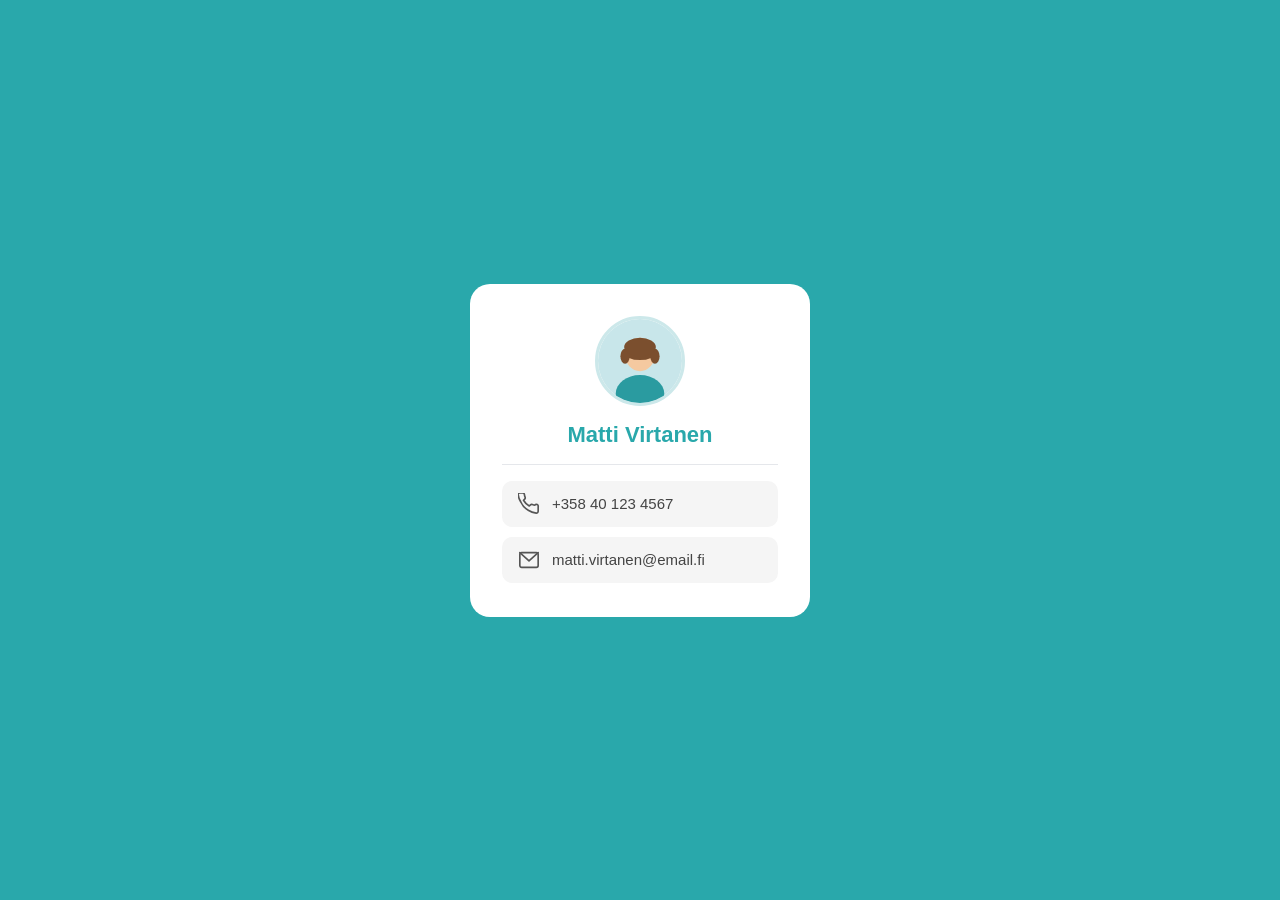
<file: mainPage.html>
<!DOCTYPE html>
<html lang="en">
<head>
  <meta charset="UTF-8" />
  <meta name="viewport" content="width=device-width, initial-scale=1.0" />
  <title>Contact Card</title>
  <style>
    * { margin: 0; padding: 0; box-sizing: border-box; }

    body {
      min-height: 100vh;
      display: flex;
      align-items: center;
      justify-content: center;
      background-color: #29a8ab;
      font-family: sans-serif;
    }

    .card {
      background: #ffffff;
      border-radius: 20px;
      padding: 2rem 2rem 1.5rem;
      width: 340px;
      text-align: center;
    }

    .avatar-wrap {
      width: 90px;
      height: 90px;
      border-radius: 50%;
      border: 3px solid #cce8ea;
      margin: 0 auto 1rem;
      overflow: hidden;
      background: #e8f4f5;
      display: flex;
      align-items: center;
      justify-content: center;
    }

    .avatar-wrap svg {
      width: 100%;
      height: 100%;
    }

    .name {
      font-size: 22px;
      font-weight: 600;
      color: #29a8ab;
      margin-bottom: 1rem;
    }

    .divider {
      border: none;
      border-top: 1px solid #e5e7eb;
      margin-bottom: 1rem;
    }

    .info-row {
      display: flex;
      align-items: center;
      gap: 12px;
      background: #f5f5f5;
      border-radius: 10px;
      padding: 12px 16px;
      margin-bottom: 10px;
    }

    .info-icon {
      width: 22px;
      height: 22px;
      flex-shrink: 0;
      color: #555555;
    }

    .info-text {
      font-size: 15px;
      color: #444444;
    }
  </style>
</head>
<body>
  <div class="card">

    <div class="avatar-wrap">
      <svg viewBox="0 0 90 90" xmlns="http://www.w3.org/2000/svg">
        <circle cx="45" cy="45" r="45" fill="#c8e6ea"/>
        <ellipse cx="45" cy="38" rx="16" ry="18" fill="#f5c9a0"/>
        <ellipse cx="45" cy="80" rx="26" ry="20" fill="#2a9ba0"/>
        <ellipse cx="45" cy="36" rx="16.5" ry="8" fill="#7b4f2e"/>
        <ellipse cx="29" cy="40" rx="5" ry="8" fill="#7b4f2e"/>
        <ellipse cx="61" cy="40" rx="5" ry="8" fill="#7b4f2e"/>
        <ellipse cx="45" cy="30" rx="17" ry="10" fill="#7b4f2e"/>
      </svg>
    </div>

    <p class="name">Matti Virtanen</p>
    <hr class="divider" />

    <div class="info-row">
      <svg class="info-icon" viewBox="0 0 24 24" fill="none" stroke="currentColor" stroke-width="1.8" stroke-linecap="round" stroke-linejoin="round">
        <path d="M22 16.92v3a2 2 0 01-2.18 2 19.79 19.79 0 01-8.63-3.07A19.5 19.5 0 013.07 9.81 19.79 19.79 0 01.05 1.2 2 2 0 012.03 0h3a2 2 0 012 1.72c.12.96.36 1.9.71 2.81a2 2 0 01-.45 2.11l-1.27 1.27a16 16 0 006.29 6.29l1.27-1.27a2 2 0 012.11-.45c.91.35 1.85.59 2.81.71A2 2 0 0122 14.92z"/>
      </svg>
      <span class="info-text">+358 40 123 4567</span>
    </div>

    <div class="info-row">
      <svg class="info-icon" viewBox="0 0 24 24" fill="none" stroke="currentColor" stroke-width="1.8" stroke-linecap="round" stroke-linejoin="round">
        <rect x="2" y="4" width="20" height="16" rx="2"/>
        <polyline points="2,4 12,13 22,4"/>
      </svg>
      <span class="info-text">matti.virtanen@email.fi</span>
    </div>

  </div>
</body>
</html>
</file>
